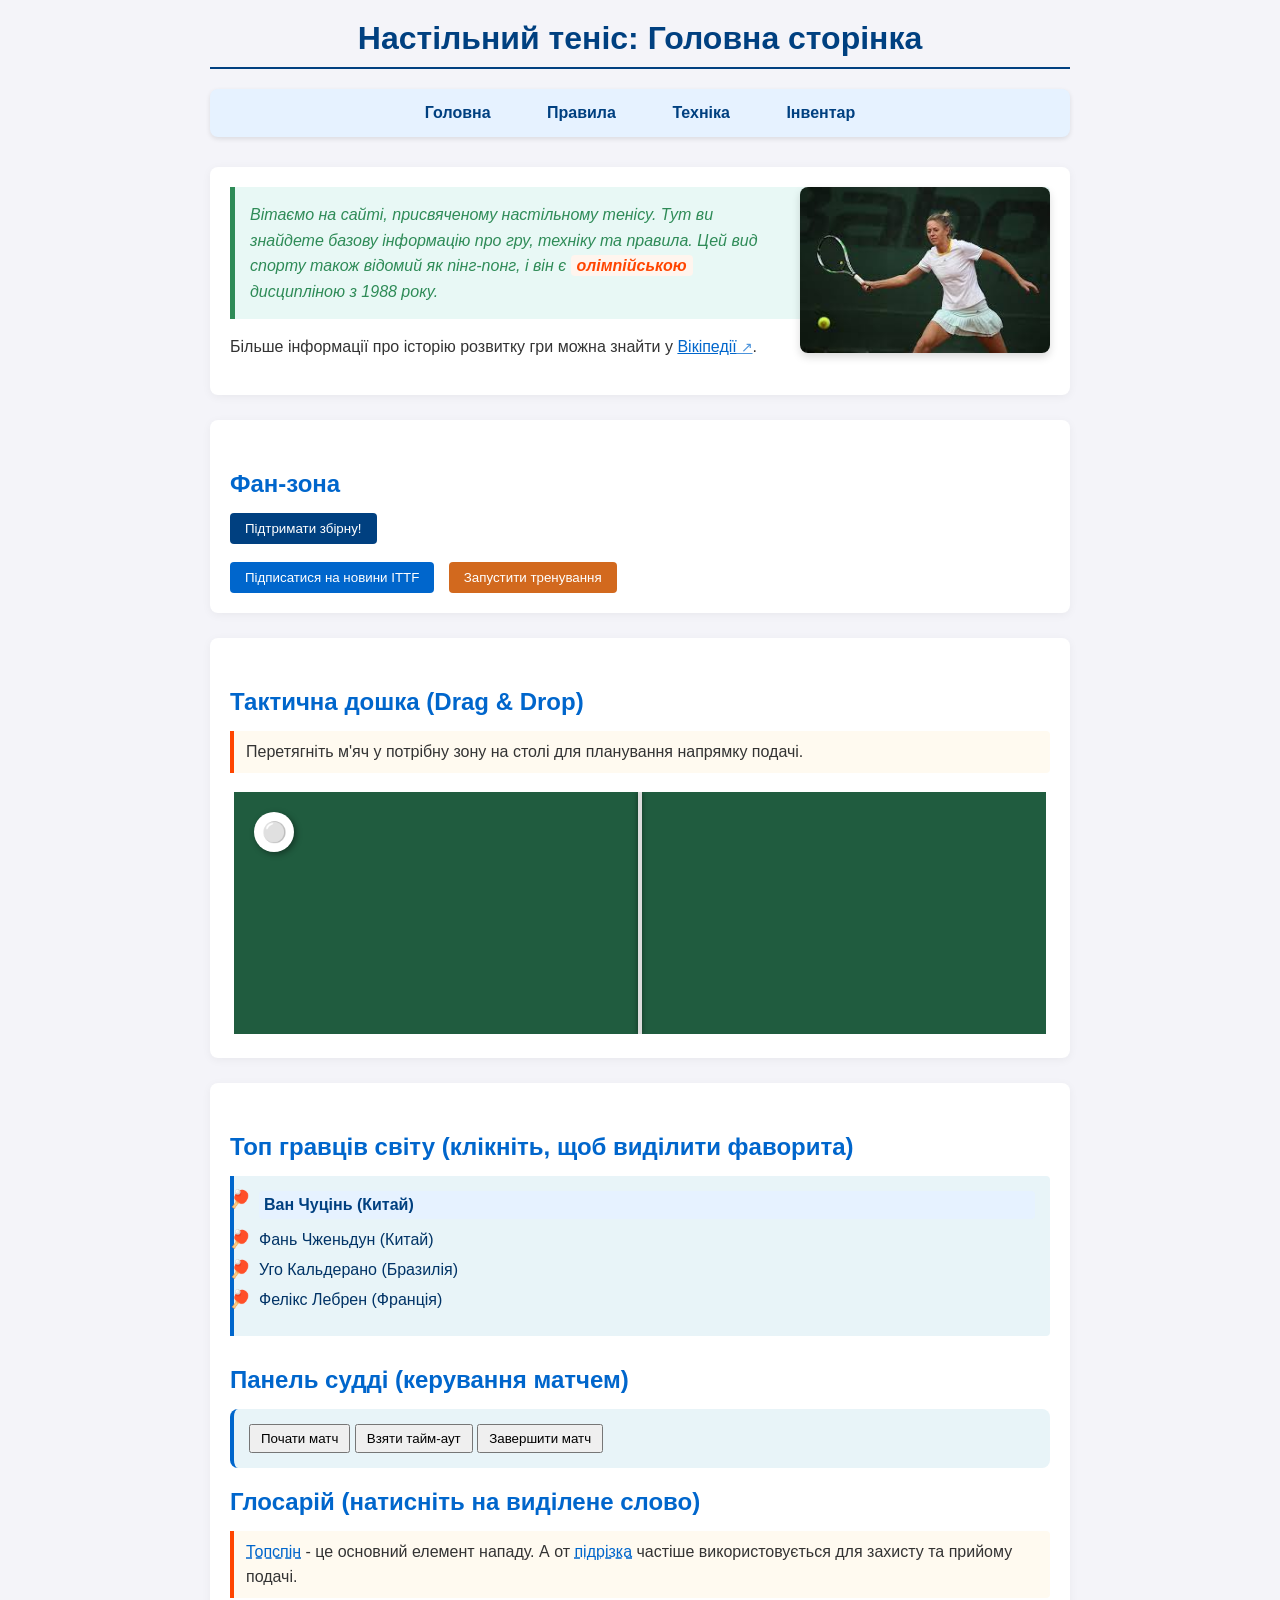
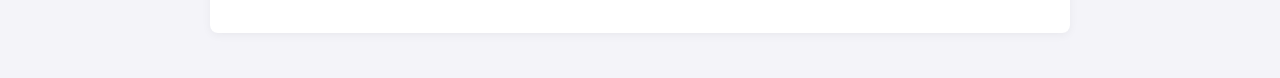
<file: index.html>
<!DOCTYPE html>
<html lang="uk">
<head>
    <meta charset="UTF-8">
    <meta name="author" content="Новохатський Владислав">
    <title>Настільний теніс - Головна</title>
    <link rel="stylesheet" type="text/css" href="style.css">
    <script src="script.js" defer></script>
</head>
<body>
    <h1>Настільний теніс: Головна сторінка</h1>
    
    <nav class="nav-menu">
        <a href="index.html">Головна</a>
        <a href="rules.html">Правила</a>
        <a href="techniques.html">Техніка</a>
        <a href="equipment.html">Інвентар</a>
    </nav>

    <div class="content-box clearfix">
        <img src="pingpong.jpg" width="250" alt="Настільний теніс" class="float-image-right">

        <p id="highlight-text">
            Вітаємо на сайті, присвяченому настільному тенісу. Тут ви знайдете базову інформацію про гру, техніку та правила. 
            Цей вид спорту також відомий як пінг-понг, і він є <span class="highlight-word">олімпійською</span> дисципліною з 1988 року.
        </p>

        <p>
            Більше інформації про історію розвитку гри можна знайти у <a href="https://uk.wikipedia.org/wiki/Настільний_теніс" target="_blank">Вікіпедії</a>.
        </p>
    </div>

    <div class="content-box">
        <h2>Фан-зона</h2>
        
        <button id="cheer-btn" onmouseover="showCheerMessage()" style="padding: 8px 15px; cursor: pointer; background-color: #004080; color: white; border: none; border-radius: 4px;">Підтримати збірну!</button>
        <span id="cheer-text" style="display:none; color: #ff4500; font-weight: bold; margin-left: 10px;"> Дякуємо за підтримку! 🏓</span>
        <br><br>

        <button id="subscribe-btn" style="padding: 8px 15px; cursor: pointer; background-color: #0066cc; color: white; border: none; border-radius: 4px;">Підписатися на новини ITTF</button>
        
        <button id="training-btn" style="padding: 8px 15px; cursor: pointer; background-color: #d2691e; color: white; border: none; border-radius: 4px; margin-left: 10px;">Запустити тренування</button>
    </div>

    <div class="content-box">
        <h2>Тактична дошка (Drag & Drop)</h2>
        <p>Перетягніть м'яч у потрібну зону на столі для планування напрямку подачі.</p>
        
        <div id="table-container">
            <div class="net"></div>
            <div id="ping-pong-ball" class="draggable-ball">⚪</div>
        </div>
    </div>

    <div class="content-box">
        <h2>Топ гравців світу (клікніть, щоб виділити фаворита)</h2>
        <ul class="styled-list" id="players-list" style="cursor: pointer;">
            <li>Ван Чуцінь (Китай)</li>
            <li>Фань Чженьдун (Китай)</li>
            <li>Уго Кальдерано (Бразилія)</li>
            <li>Фелікс Лебрен (Франція)</li>
        </ul>

        <h2>Панель судді (керування матчем)</h2>
        <div id="match-menu" style="padding: 15px; background: #e8f4f8; border-radius: 8px; border-left: 4px solid #0066cc;">
            <button data-action="start" style="padding: 5px 10px;">Почати матч</button>
            <button data-action="pause" style="padding: 5px 10px;">Взяти тайм-аут</button>
            <button data-action="end" style="padding: 5px 10px;">Завершити матч</button>
        </div>

        <h2 style="margin-top: 20px;">Глосарій (натисніть на виділене слово)</h2>
        <p>
            <span data-behavior="tooltip" data-tooltip="Атакуючий удар з сильним верхнім обертанням м'яча." style="color: #0066cc; text-decoration: dashed underline; cursor: help;">Топспін</span> - це основний елемент нападу. 
            А от <span data-behavior="tooltip" data-tooltip="Захисний удар з нижнім обертанням для утримання м'яча на столі." style="color: #0066cc; text-decoration: dashed underline; cursor: help;">підрізка</span> частіше використовується для захисту та прийому подачі.
        </p>
    </div>
</body>
</html>
</file>
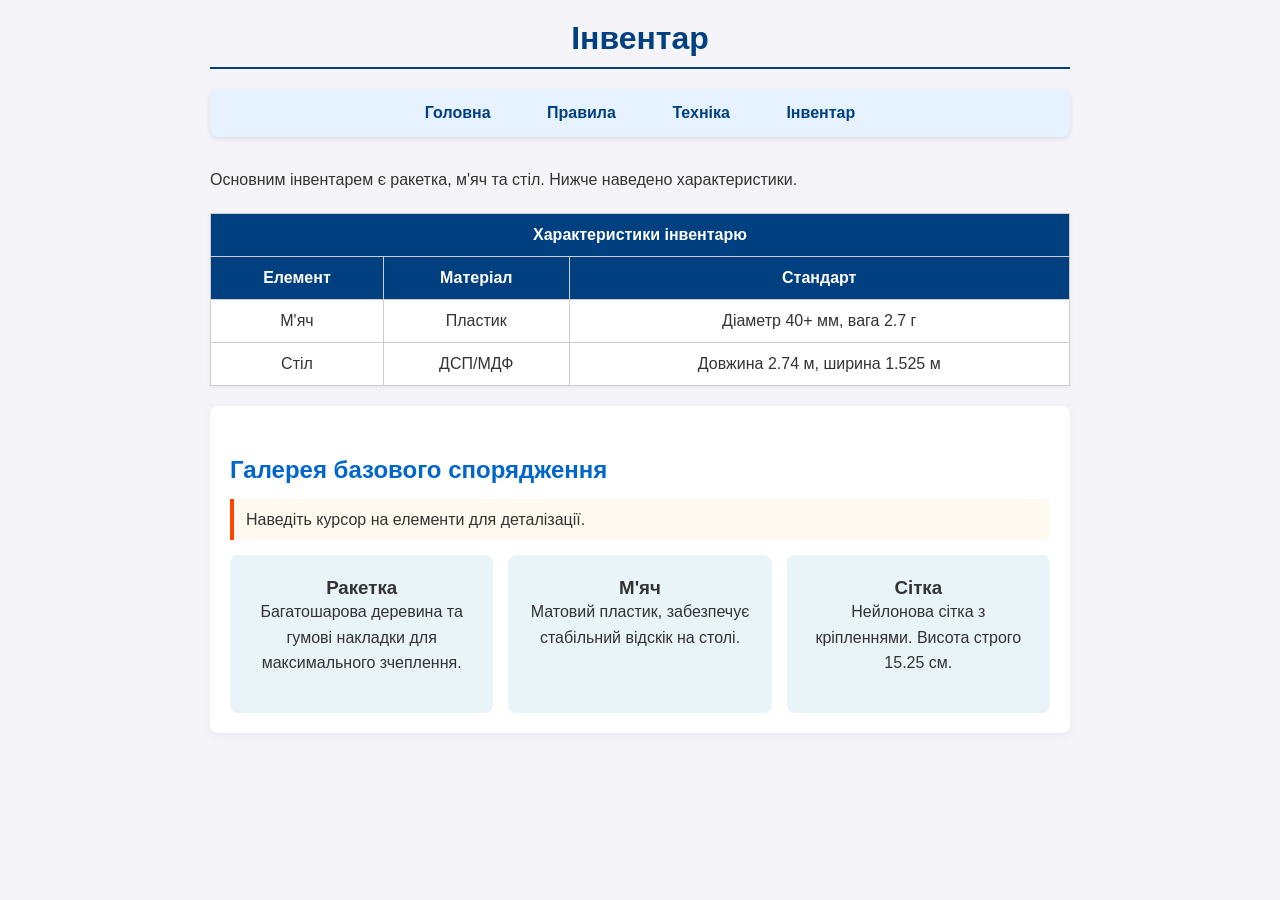
<file: equipment.html>
<!DOCTYPE html>
<html lang="uk">
<head>
    <meta charset="UTF-8">
    <meta name="author" content="Новохатський Владислав">
    <title>Настільний теніс - Інвентар</title>
    <link rel="stylesheet" type="text/css" href="style.css">
    <script src="script.js" defer></script>
</head>
<body>
    <h1>Інвентар</h1>
    
    <nav class="nav-menu">
        <a href="index.html">Головна</a>
        <a href="rules.html">Правила</a>
        <a href="techniques.html">Техніка</a>
        <a href="equipment.html">Інвентар</a>
    </nav>

    <p>Основним інвентарем є ракетка, м'яч та стіл. Нижче наведено характеристики.</p>

    <table class="styled-table">
        <tr>
            <th colspan="3">Характеристики інвентарю</th>
        </tr>
        <tr>
            <th>Елемент</th>
            <th>Матеріал</th>
            <th>Стандарт</th>
        </tr>
        <tr>
            <td>М'яч</td>
            <td>Пластик</td>
            <td>Діаметр 40+ мм, вага 2.7 г</td>
        </tr>
        <tr>
            <td>Стіл</td>
            <td>ДСП/МДФ</td>
            <td>Довжина 2.74 м, ширина 1.525 м</td>
        </tr>
    </table>

    <div class="content-box">
        <h2>Галерея базового спорядження</h2>
        <p>Наведіть курсор на елементи для деталізації.</p>
        
        <div id="equipment-gallery" class="gallery-container">
            <div class="gallery-item">
                <h3>Ракетка</h3>
                <p>Багатошарова деревина та гумові накладки для максимального зчеплення.</p>
            </div>
            <div class="gallery-item">
                <h3>М'яч</h3>
                <p>Матовий пластик, забезпечує стабільний відскік на столі.</p>
            </div>
            <div class="gallery-item">
                <h3>Сітка</h3>
                <p>Нейлонова сітка з кріпленнями. Висота строго 15.25 см.</p>
            </div>
        </div>
    </div>
</body>
</html>
</file>
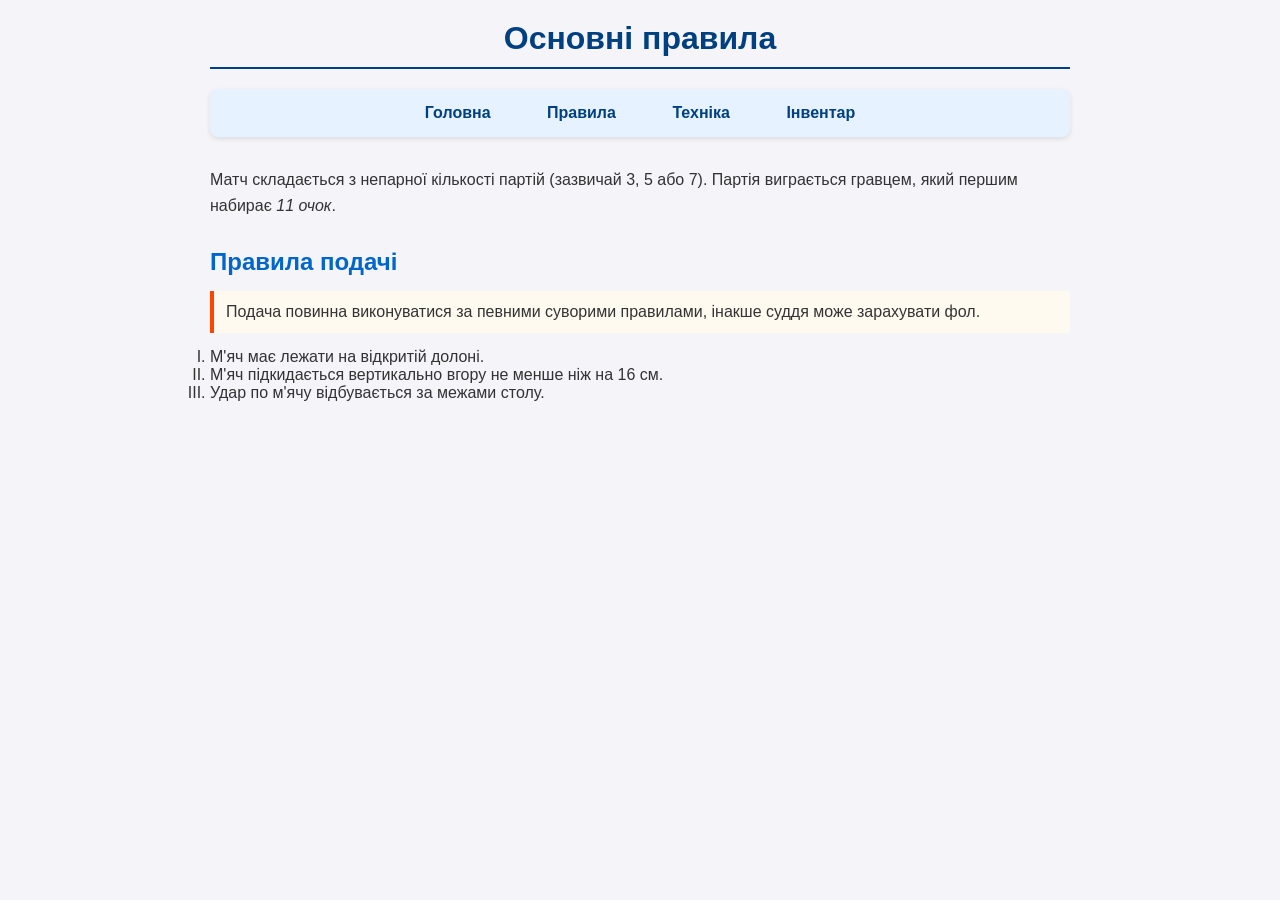
<file: rules.html>
<!DOCTYPE html>
<html lang="uk">
<head>
    <meta charset="UTF-8">
    <meta name="author" content="Новохатський Владислав">
    <title>Настільний теніс - Правила</title>
    <link rel="stylesheet" type="text/css" href="style.css">
</head>
<body>
    <h1>Основні правила</h1>
    
    <nav class="nav-menu">
        <a href="index.html">Головна</a>
        <a href="rules.html">Правила</a>
        <a href="techniques.html">Техніка</a>
        <a href="equipment.html">Інвентар</a>
    </nav>

    <p>Матч складається з непарної кількості партій (зазвичай 3, 5 або 7). Партія виграється гравцем, який першим набирає <i>11 очок</i>.</p>

    <h2 id="serve_rules">Правила подачі</h2>
    <p>Подача повинна виконуватися за певними суворими правилами, інакше суддя може зарахувати фол.</p>
    
    <ol type="I">
        <li>М'яч має лежати на відкритій долоні.</li>
        <li>М'яч підкидається вертикально вгору не менше ніж на 16 см.</li>
        <li>Удар по м'ячу відбувається за межами столу.</li>
    </ol>
</body>
</html>
</file>
<file: style.css>
/* Базові стилі */
* {
    font-family: 'Segoe UI', Tahoma, Geneva, Verdana, sans-serif;
    margin: 0;
    padding: 0;
    box-sizing: border-box;
}

body {
    background-color: #f4f4f9;
    color: #333;
    padding: 20px;
    max-width: 900px; /* Обмежуємо ширину для зручності читання */
    margin: 0 auto; /* Центруємо сайт */
}

h1 {
    color: #004080;
    text-align: center;
    border-bottom: 2px solid #004080;
    padding-bottom: 10px;
    margin-bottom: 20px;
}

h2 {
    color: #0066cc;
    margin-top: 30px;
    margin-bottom: 15px;
}

p {
    line-height: 1.6;
    margin-bottom: 15px;
}

/*Дочірній селектор 
/* Застосовується тільки до прямих нащадків <a> всередині .nav-menu */
.nav-menu > a {
    text-decoration: none;
    color: #004080;
    font-weight: bold;
    margin: 0 10px;
    padding: 8px 16px;
    border-radius: 5px;
    transition: background-color 0.3s ease, color 0.3s ease;
}

.nav-menu > a:hover {
    color: white;
    background-color: #ff4500;
}

.nav-menu {
    text-align: center;
    background-color: #e6f2ff;
    padding: 15px;
    border-radius: 8px;
    margin-bottom: 30px;
    box-shadow: 0 2px 5px rgba(0,0,0,0.1);
}
/*Сусідній селектор 
/* Стилізує абзац <p>, який йде одразу після заголовка <h2>*/ 
h2 + p {
    border-left: 4px solid #ff4500;
    padding-left: 12px;
    font-weight: 500;
    background-color: #fffaf0;
    padding-top: 8px;
    padding-bottom: 8px;
    border-radius: 0 4px 4px 0;
}

/* Контекстний селектор 
/* Стилізує всі теги <i>, які знаходяться будь-де всередині <dd> в списку <dl> (сторінка "Техніка") */
dl dd i {
    color: #d2691e;
    font-weight: bold;
}

/* Стилізує всі посилання <a> всередині елементів списку <li> */
ul li a {
    color: #0066cc;
    text-decoration: none;
    border-bottom: 1px dashed #0066cc;
}

ul li a:hover {
    color: #ff4500;
    border-bottom-color: #ff4500;
}

/* Інші стилі для краси */
table.styled-table {
    width: 100%;
    margin: 20px 0;
    border-collapse: collapse;
    background-color: #fff;
    box-shadow: 0 2px 5px rgba(0,0,0,0.05);
}

table.styled-table th {
    background-color: #004080;
    color: white;
    padding: 12px;
    border: 1px solid #ccc;
}

table.styled-table td {
    padding: 12px;
    border: 1px solid #ccc;
    text-align: center;
}

ul {
    list-style-type: square;
    background-color: #e8f4f8;
    padding: 15px 15px 15px 40px;
    border-left: 4px solid #0066cc;
    margin: 15px 0;
    border-radius: 0 4px 4px 0;
}

ul > li {
    font-size: 16px;
    color: #003366;
    margin-bottom: 8px;
}

#highlight-text {
    font-style: italic;
    color: #2e8b57;
    background-color: #e8f8f5;
    border-left: 5px solid #2e8b57;
    padding: 15px;
    border-radius: 0 4px 4px 0;
}

dl dt {
    font-size: 1.1em;
    color: #004080;
    margin-top: 15px;
}

dl dd {
    margin-bottom: 10px;
    margin-left: 20px;
    color: #444;
}
 
/* Блочні (div) та рядкові (span) елементи */
.content-box {
    background-color: #fff;
    padding: 20px;
    border-radius: 8px;
    box-shadow: 0 2px 10px rgba(0,0,0,0.05);
    margin-bottom: 25px;
}

.highlight-word {
    color: #ff4500;
    font-weight: bold;
    background-color: #fff5ee;
    padding: 2px 6px;
    border-radius: 4px;
}

/* Властивість float та clearfix (очищення потоку) */
.float-image-right {
    float: right; /* Робимо блок плаваючим праворуч */
    margin-left: 20px;
    margin-bottom: 10px;
    border-radius: 8px;
    box-shadow: 0 4px 8px rgba(0,0,0,0.15);
}

.clearfix::after {
    content: "";
    display: table;
    clear: both; /* Очищаємо обтікання*/
}

/* Позиціонування (position: relative та absolute) */
.relative-container {
    position: relative; /* База для абсолютного елемента всередині */
    border-top: 4px solid #004080;
}

.absolute-badge {
    position: absolute; /* Позиціонування відносно .relative-container */
    top: -15px;
    right: 20px;
    background-color: #ff4500;
    color: white;
    padding: 5px 15px;
    font-size: 14px;
    font-weight: bold;
    border-radius: 20px;
    box-shadow: 0 2px 5px rgba(0,0,0,0.2);
}

/* Псевдокласи для посилань */
.content-box p a:link {
    color: #0066cc;
    text-decoration: underline;
}
.content-box p a:visited {
    color: #6a0dad; /* Фіолетовий для відвіданих */
}
.content-box p a:hover {
    color: #ff4500;
    text-decoration: none;
}
.content-box p a:active {
    color: #ff0000;
}

/* Псевдоклас :first-child */
ul.styled-list li:first-child {
    font-weight: bold;
    color: #004080;
    background-color: #e6f2ff;
    padding: 5px;
    border-radius: 4px;
}

/* Псевдоелементи :before та :after */
ul.styled-list {
    list-style-type: none; 
    padding-left: 25px;
}

ul.styled-list li {
    position: relative;
    margin-bottom: 12px;
}

/* Додаємо тенісну ракетку перед кожним елементом списку */
ul.styled-list li::before {
    content: "🏓";
    position: absolute;
    left: -30px;
    top: -2px;
    font-size: 1.1em;
}

/* Додаємо стрілочку після посилань, які відкриваються в новій вкладці */
a[target="_blank"]::after {
    content: " ↗";
    font-size: 0.85em;
    opacity: 0.7;
}

/* Галерея (mouseover/mouseout) */
.gallery-container {
    display: flex;
    gap: 15px;
    margin-top: 15px;
}

.gallery-item {
    background-color: #e8f4f8;
    padding: 20px;
    border-radius: 8px;
    border: 2px solid transparent; /* Базовий невидимий бордер */
    flex: 1;
    text-align: center;
    transition: transform 0.2s, box-shadow 0.2s, border-color 0.2s, background-color 0.2s;
    cursor: pointer;
}

/* Стіл для Drag & Drop */
#table-container {
    position: relative;
    width: 100%;
    height: 250px;
    background-color: #205c3f; /* Колір тенісного столу */
    border: 4px solid #fff;
    border-radius: 4px;
    overflow: hidden;
    margin-top: 15px;
}

.net {
    position: absolute;
    top: 0;
    bottom: 0;
    left: 50%;
    width: 4px;
    background-color: #ddd;
    margin-left: -2px;
    box-shadow: 0 0 5px rgba(0,0,0,0.5);
}

.draggable-ball {
    position: absolute;
    top: 20px;
    left: 20px;
    width: 40px;
    height: 40px;
    background-color: white;
    border-radius: 50%;
    box-shadow: 2px 2px 6px rgba(0,0,0,0.4);
    cursor: grab;
    display: flex;
    justify-content: center;
    align-items: center;
    font-size: 20px;
    user-select: none; /* Забороняємо виділення тексту при перетягуванні */
}

.draggable-ball:active {
    cursor: grabbing;
}
</file>
